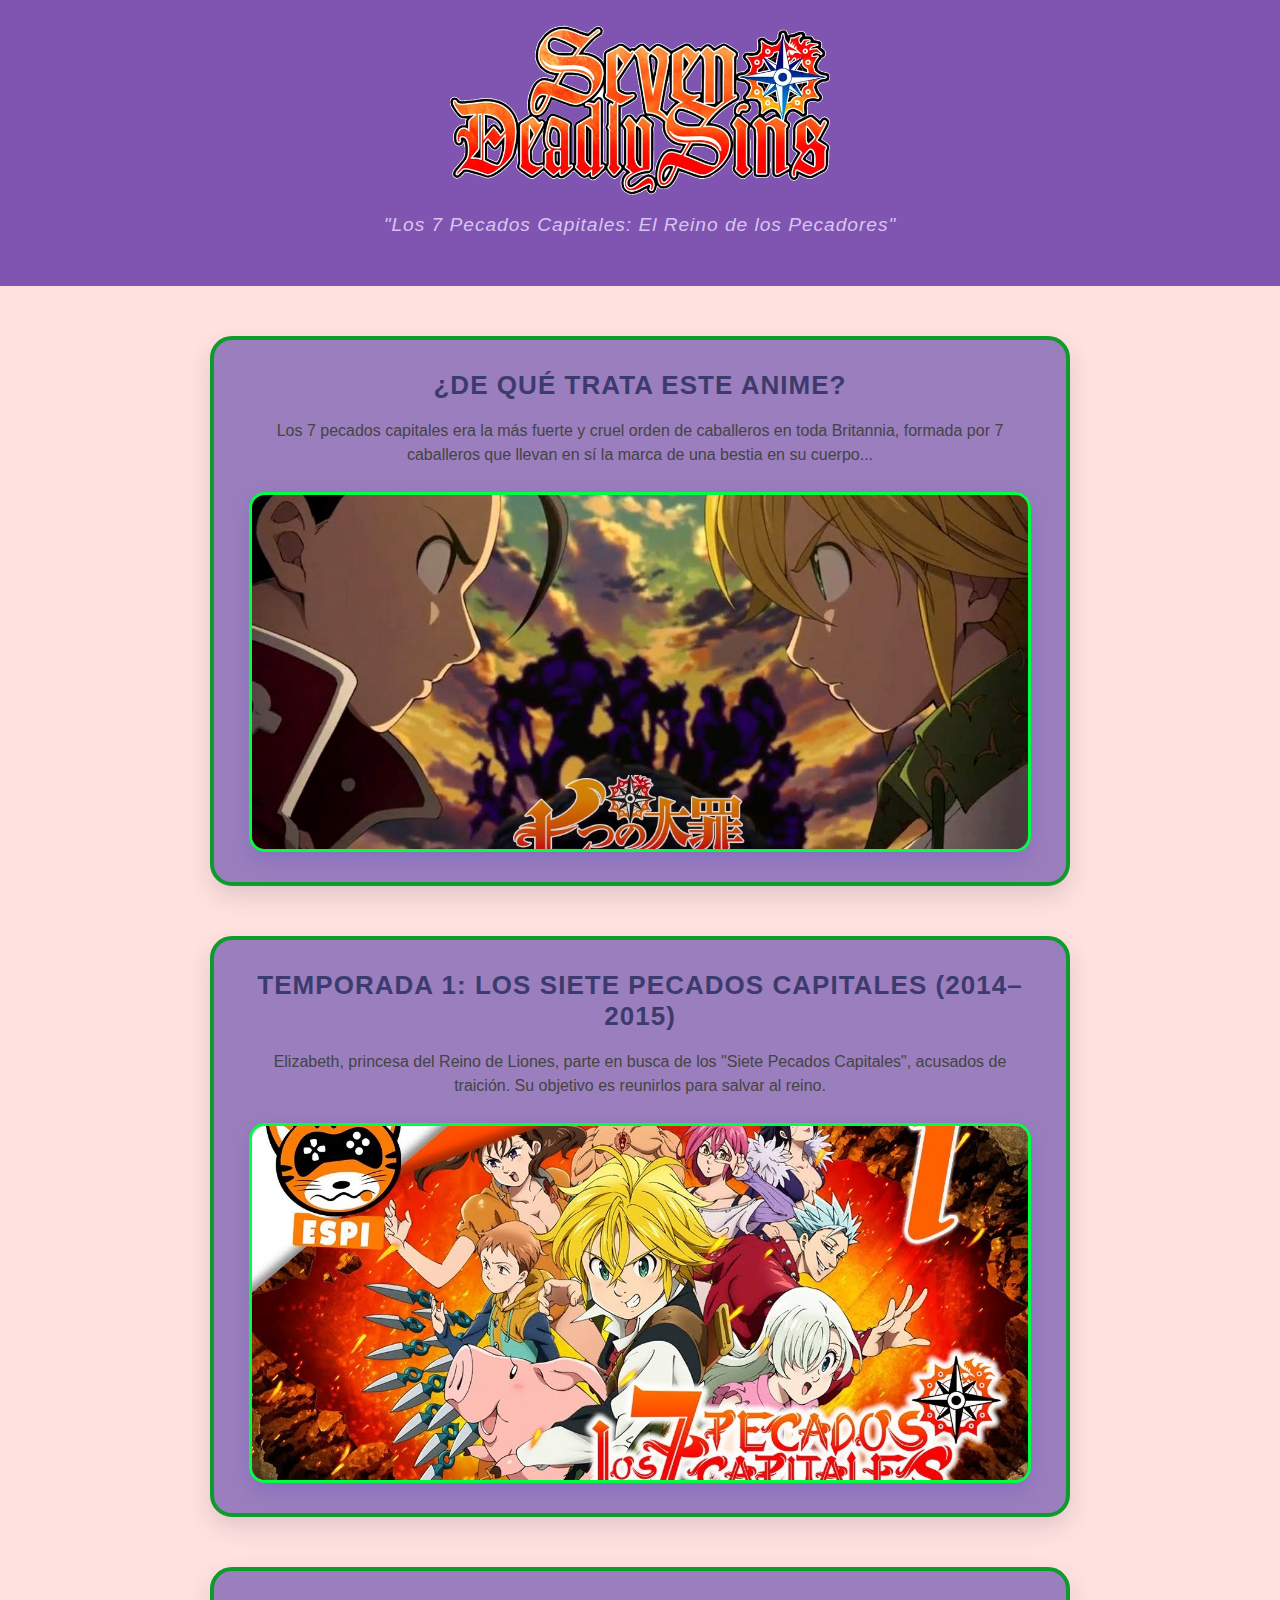
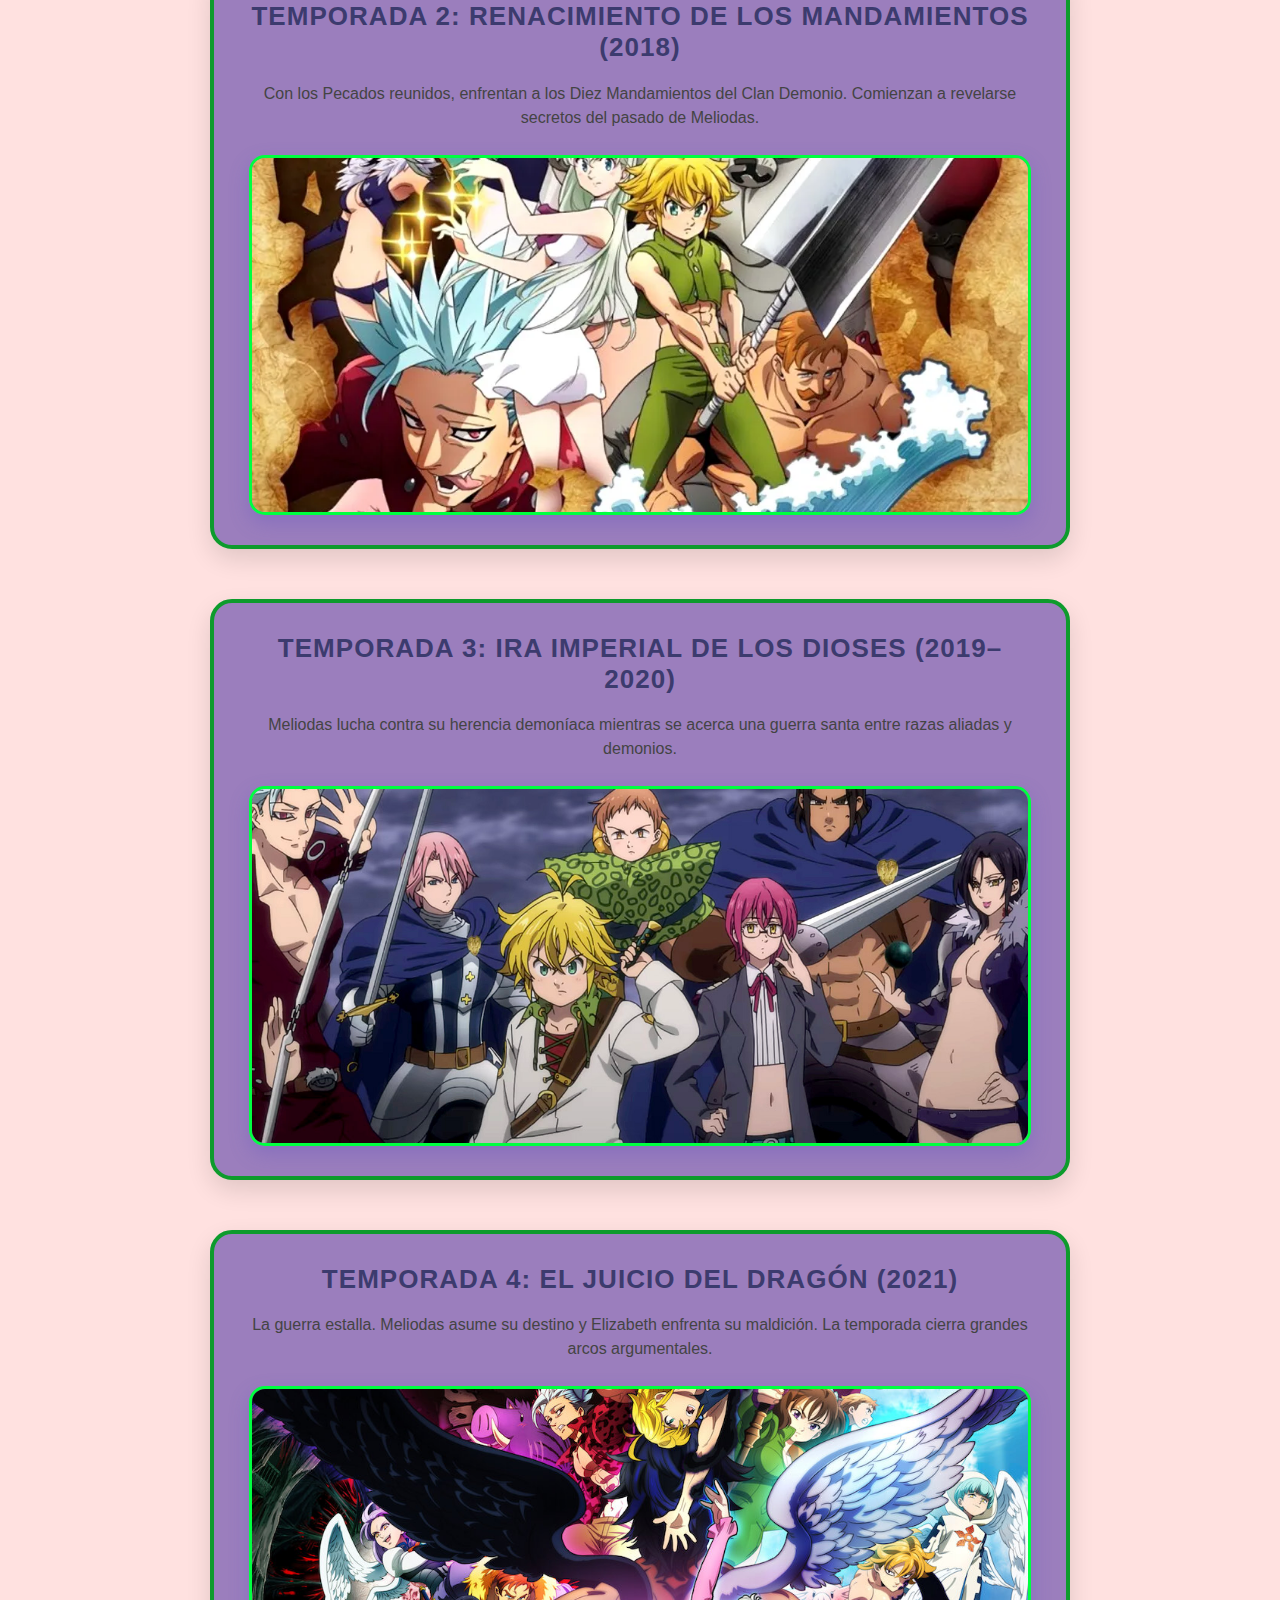
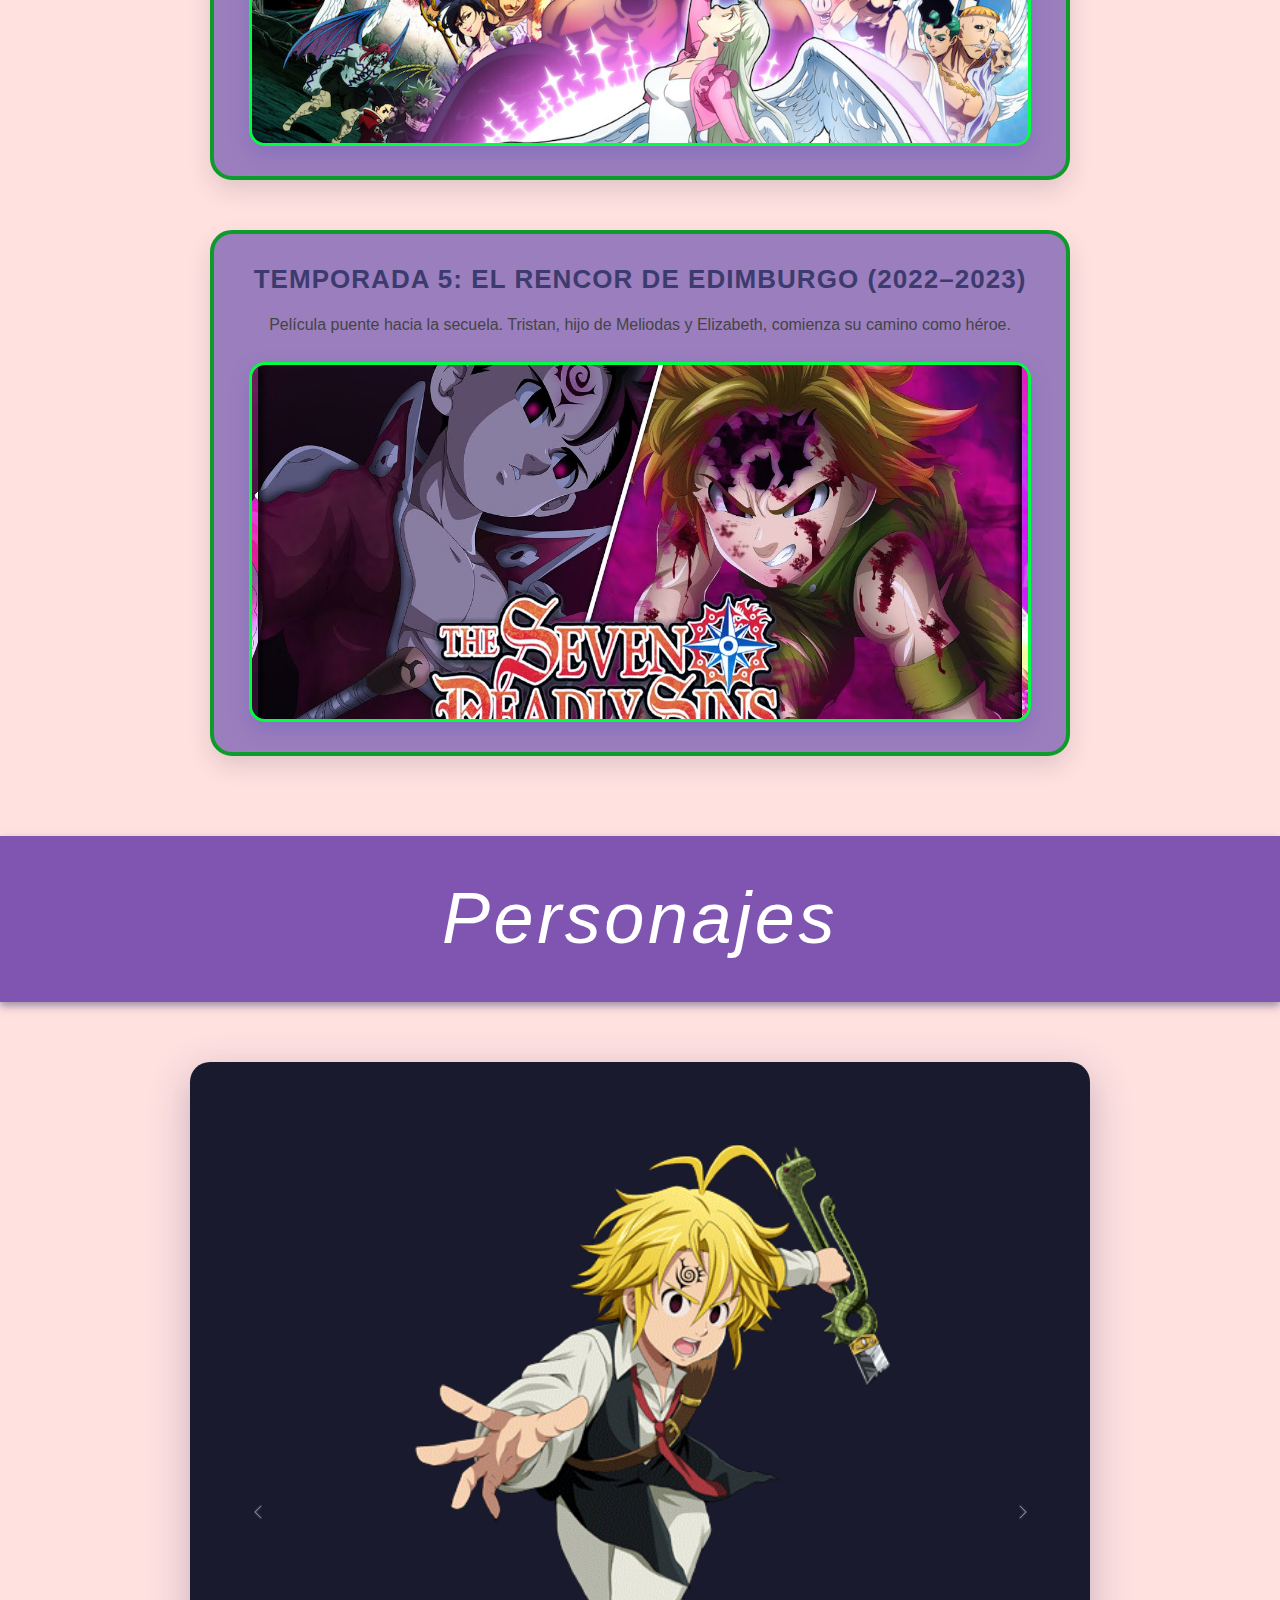
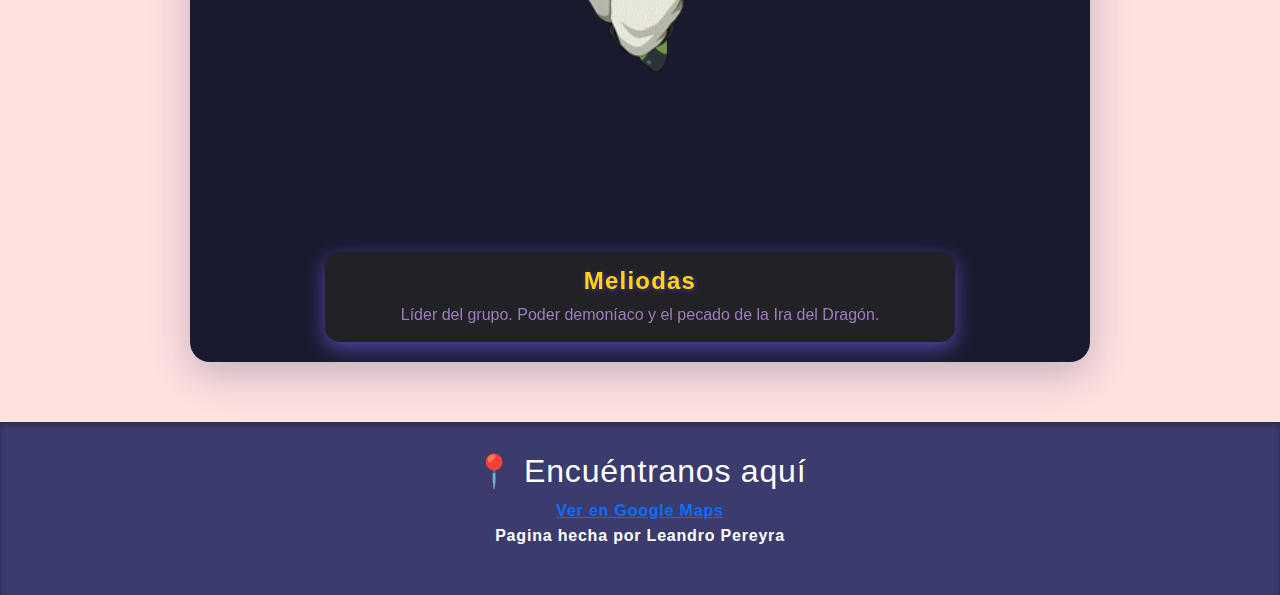
<file: index.html>
<!DOCTYPE html>
<html lang="es">
<head>
    <meta charset="UTF-8">
    <title>Los 7 Pecados Capitales</title>
    <meta name="viewport" content="width=device-width, initial-scale=1.0">
    <link href="https://cdn.jsdelivr.net/npm/bootstrap@5.3.6/dist/css/bootstrap.min.css" rel="stylesheet">
    <link rel="stylesheet" href="../css/style.css">
</head>
<body>
<header class="header">
    <img src="../img/logo.png" alt="Logo de 7 pecados capitales" class="header__logo">
    <p class="header__slogan">"Los 7 Pecados Capitales: El Reino de los Pecadores"</p>
    <nav class="header__nav">
    </nav>
</header>
<main class="main">
    <section class="arcos">
        <div class="arcos__item">
            <h2 class="arcos__titulo">¿De qué trata este anime?</h2>
            <p class="arcos__descripcion">Los 7 pecados capitales era la más fuerte y cruel orden de caballeros en toda Britannia, formada por 7 caballeros que llevan en sí la marca de una bestia en su cuerpo...</p>
            <img src="../img/titulo.jpg" alt="Resumen del anime">
        </div>

        <div class="arcos__item">
            <h2 class="arcos__titulo">Temporada 1: Los Siete Pecados Capitales (2014–2015)</h2>
            <p class="arcos__descripcion">Elizabeth, princesa del Reino de Liones, parte en busca de los "Siete Pecados Capitales", acusados de traición. Su objetivo es reunirlos para salvar al reino.</p>
            <img src="../img/maxresdefault.jpg" alt="Temporada 1">
        </div>

        <div class="arcos__item">
            <h2 class="arcos__titulo">Temporada 2: Renacimiento de los Mandamientos (2018)</h2>
            <p class="arcos__descripcion">Con los Pecados reunidos, enfrentan a los Diez Mandamientos del Clan Demonio. Comienzan a revelarse secretos del pasado de Meliodas.</p>
            <img src="../img/a2.webp" alt="Temporada 2">
        </div>

        <div class="arcos__item">
            <h2 class="arcos__titulo">Temporada 3: Ira Imperial de los Dioses (2019–2020)</h2>
            <p class="arcos__descripcion">Meliodas lucha contra su herencia demoníaca mientras se acerca una guerra santa entre razas aliadas y demonios.</p>
            <img src="../img/7-deadly-sins-temporada-3_vb3n.jpg" alt="Temporada 3">
        </div>

        <div class="arcos__item">
            <h2 class="arcos__titulo">Temporada 4: El Juicio del Dragón (2021)</h2>
            <p class="arcos__descripcion">La guerra estalla. Meliodas asume su destino y Elizabeth enfrenta su maldición. La temporada cierra grandes arcos argumentales.</p>
            <img src="../img/temp4.jpg" alt="Temporada 4">
        </div>

        <div class="arcos__item">
            <h2 class="arcos__titulo">Temporada 5: El Rencor de Edimburgo (2022–2023)</h2>
            <p class="arcos__descripcion">Película puente hacia la secuela. Tristan, hijo de Meliodas y Elizabeth, comienza su camino como héroe.</p>
            <img src="../img/5.jpg" alt="Temporada 5">
        </div>
    </section>
  </main>
<div class="personaje">
<p class="aaa">Personajes</p>
<div id="carouselExample" class="carousel slide" data-bs-ride="carousel">
    <div class="carousel-inner">
        <div class="carousel-item active">
            <img src="../img/melodiasss.png" class="d-block w-100" alt="Meliodas">
            <div class="carousel-caption d-none d-md-block">
                <h3>Meliodas</h3>
                <p>Líder del grupo. Poder demoníaco y el pecado de la Ira del Dragón.</p>
            </div>
        </div>

        <div class="carousel-item">
            <img src="../img/ban.webp" class="d-block w-100" alt="Ban">
            <div class="carousel-caption d-none d-md-block">
                <h3>Ban</h3>
                <p>El pecado de la Avaricia del Zorro. Es inmortal y extremadamente fuerte.</p>
            </div>
        </div>

        <div class="carousel-item">
            <img src="../img/11-removebg-preview copy 2.png" class="d-block w-100" alt="Diane">
            <div class="carousel-caption d-none d-md-block">
                <h3>Diane</h3>
                <p>Gigante, controla la tierra. Pecado de la Envidia de la Serpiente.</p>
            </div>
        </div>

        <div class="carousel-item">
            <img src="../img/escanor.webp" class="d-block w-100" alt="Escanor">
            <div class="carousel-caption d-none d-md-block">
                <h3>Escanor</h3>
                <p>Pecado del Orgullo del León. Más fuerte al mediodía.</p>
            </div>
        </div>

        <div class="carousel-item">
            <img src="../img/king.png" class="d-block w-100" alt="King">
            <div class="carousel-caption d-none d-md-block">
                <h3>King</h3>
                <p>Rey de las Hadas, controla Chastiefol. Pecado de la Pereza del Oso.</p>
            </div>
        </div>

        <div class="carousel-item">
            <img src="../img/gowther.webp" class="d-block w-100" alt="Gowther">
            <div class="carousel-caption d-none d-md-block">
                <h3>Gowther</h3>
                <p>Marioneta mágica, manipula mentes. Pecado de la Lujuria de la Cabra.</p>
            </div>
        </div>

        <div class="carousel-item">
            <img src="../img/1212.png" class="d-block w-100" alt="Merlin">
            <div class="carousel-caption d-none d-md-block">
                <h3>Merlin</h3>
                <p>Hechicera poderosa. Pecado de la Gula del Jabalí.</p>
            </div>
        </div>
    </div>
    <button class="carousel-control-prev" type="button" data-bs-target="#carouselExample" data-bs-slide="prev">
        <span class="carousel-control-prev-icon" aria-hidden="true"></span>
        <span class="visually-hidden">Anterior</span>
    </button>
    <button class="carousel-control-next" type="button" data-bs-target="#carouselExample" data-bs-slide="next">
        <span class="carousel-control-next-icon" aria-hidden="true"></span>
        <span class="visually-hidden">Siguiente</span>
    </button>
</div>
</div>
<footer class="footer">
  <div class="direccion">
    <h2>📍 Encuéntranos aquí</h2>
    <a href="https://maps.app.goo.gl/2bnCCnn5MJqXfEeA6" target="_blank">
      Ver en Google Maps
    </a>
  </div>
    <p>Pagina hecha por Leandro Pereyra</p>
</footer>
<script src="https://cdn.jsdelivr.net/npm/bootstrap@5.3.6/dist/js/bootstrap.bundle.min.js"></script>
</body>
</html>
</file>
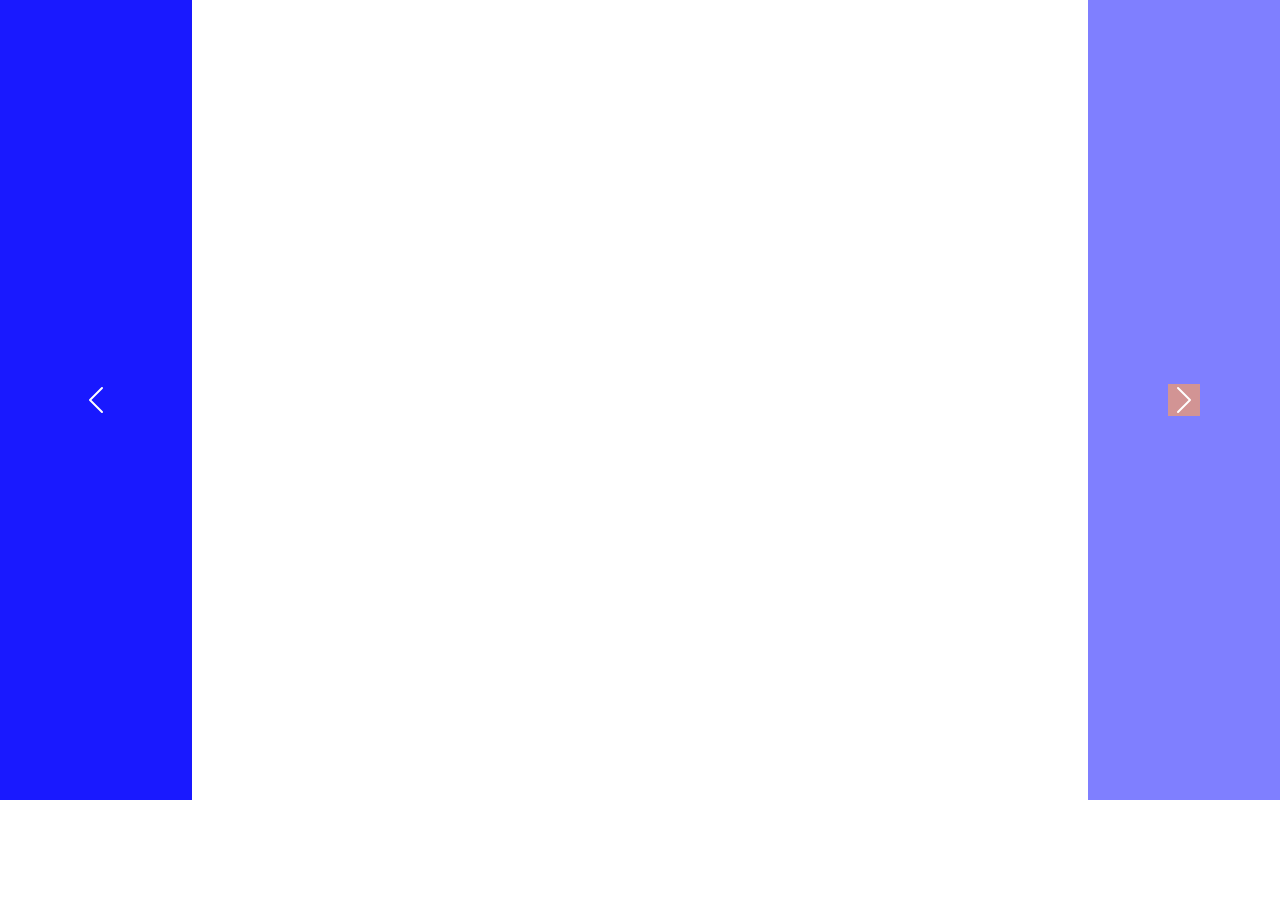
<file: pages/personajes.html>
<!DOCTYPE html>
<html lang="en">
<head>
    <link href="https://cdn.jsdelivr.net/npm/bootstrap@5.3.6/dist/css/bootstrap.min.css" rel="stylesheet">
    <meta charset="UTF-8">
    <meta name="viewport" content="width=device-width, initial-scale=1.0">
    <link rel="stylesheet" href="../css/style2.css">
    <title>Document</title>
</head>
<body>
  <div class="Intermedio">
    <div id="carouselExampleIndicators" class="carousel slide">
<div class="carousel-indicators">
<button type="button" data-bs-target="#carouselExampleIndicators" data-bs-slide-to="0" class="active" aria-current="true" aria-label="Slide 1"></button>
<button type="button" data-bs-target="#carouselExampleIndicators" data-bs-slide-to="1" aria-label="Slide 2"></button>
<button type="button" data-bs-target="#carouselExampleIndicators" data-bs-slide-to="2" aria-label="Slide 3"></button>
</div>
<div class="carousel-inner">
<div class="carousel-item active">
  <img src="../img/diane.jpg" class="d-block w-100" alt="...">
</div>
<div class="carousel-item">
  <img src="../img/escanor.webp" class="d-block w-100" alt="...">
</div>
<div class="carousel-item">
  <img src="../img/king2.jpg" class="d-block w-100" alt="...">
</div>
</div>
<button class="carousel-control-prev" type="button" data-bs-target="#carouselExampleIndicators" data-bs-slide="prev">
<span class="carousel-control-prev-icon" aria-hidden="true"></span>
<span class="visually-hidden">Previous</span>
</button>
<button class="carousel-control-next" type="button" data-bs-target="#carouselExampleIndicators" data-bs-slide="next">
<span class="carousel-control-next-icon" aria-hidden="true"></span>
<span class="visually-hidden">Next</span>
</button>
</body>

<!-- Bootstrap JS -->
<script src="https://cdn.jsdelivr.net/npm/bootstrap@5.3.6/dist/js/bootstrap.bundle.min.js"></script>

</html>
</file>
<file: css/style.css>
body {
    font-family: 'Segoe UI', Tahoma, Geneva, Verdana, sans-serif;
    margin: 0;
    color: #222;
    line-height: 1.6;
    min-height: 100vh;
    display: flex;
    flex-direction: column;
}

.header {
    background-color: #7F55B1;
    color: #fff;
    padding: 25px 20px;
    text-align: center;
    box-shadow: 0 4px 8px rgba(60, 59, 110, 0.5);
}

.header__logo {
    width: 380px;
    height: auto;
    margin: 0 auto 15px;
    display: block;
    transition: transform 0.3s ease;
    cursor: pointer;
}
.header__logo:hover {
    transform: scale(1.1) rotate(5deg);
}

.header__slogan {
    font-style: italic;
    font-size: 1.2rem;
    margin-top: 5px;
    color: #d9c4f0;
    letter-spacing: 0.05em;
}

.header__nav {
    margin-top: 20px;
}

.header__nav-item {
    background-color: #5a4ebf;
    border-radius: 12px;
    padding: 12px 28px;
    box-shadow: 0 3px 7px rgba(90, 78, 191, 0.5);
    transition: background-color 0.3s ease, box-shadow 0.3s ease;
}
.header__nav-item:hover {
    background-color: #7b70ff;
    box-shadow: 0 5px 15px rgba(123, 112, 255, 0.7);
}
.header__nav-link {
    color: #9B7EBD;
    text-decoration: none;
    font-weight: 600;
    font-size: 1.1rem;
    transition: color 0.3s ease;
}
.header__nav-link:hover {
    color: #ffeb3b;
}

.main {
    flex: 1;
    padding: 50px 15px 80px;
    background: #FFE1E0;
    display: flex;
    justify-content: center;
}

.arcos {
    display: flex;
    flex-direction: column;
    gap: 50px;
    max-width: 900px;
    width: 100%;
    padding: 0 20px;
}

.arcos__item {
    background-color: #9B7EBD;
    border: 4px solid #0d9b2c;
    border-radius: 22px;
    box-shadow: 0 10px 25px rgba(0, 0, 0, 0.12);
    padding: 30px 35px;
    text-align: center;
    transition: transform 0.35s ease, box-shadow 0.35s ease;
}
.arcos__item:hover {
    transform: translateY(-8px);
    box-shadow: 0 18px 40px rgba(60, 59, 110, 0.35);
}

.arcos__titulo {
    font-size: 26px;
    margin-bottom: 18px;
    color: #3c3b6e;
    font-weight: 700;
    letter-spacing: 0.04em;
    text-transform: uppercase;
}

.arcos__descripcion {
    font-size: 1rem;
    margin-bottom: 25px;
    color: #444;
    line-height: 1.5;
    font-weight: 500;
}

.arcos img {
    width: 100%;
    max-height: 360px;
    object-fit: cover;
    border-radius: 16px;
    border: 3px solid #00ff40;
    box-shadow: 0 8px 20px rgba(90, 78, 191, 0.3);
    transition: transform 0.35s ease;
    cursor: pointer;
}
.arcos img:hover {
    transform: scale(1.05) rotate(1.5deg);
}


#carouselExample {
    max-width: 900px;
    margin: 60px auto 60px;
    border-radius: 20px;
    overflow: hidden;
    box-shadow: 0 12px 40px rgba(60, 59, 110, 0.3);
    background-color: #1a1a2e;
}

.carousel-inner {
    max-height: 1200px;
    max-width: 1200px;
    
}

.carousel-item {
    position: static !important;
    height: 900px;
    width: 700px;

  }
  

.carousel-item img {
    max-height: 800px;
    width: auto;
    object-fit: contain;
    border-radius: 12px;
    margin-left: 120px;
    margin-bottom: 15px;
    transition: transform 0.3s ease;
    cursor: pointer;
}
.carousel-item img:hover {
    transform: scale(1.08) rotate(-2deg);
}

.carousel-caption {
    background: rgba(36, 36, 37, 0.85);
    padding: 15px 25px;
    border-radius: 15px;
    box-shadow: 0 6px 20px rgba(90, 78, 191, 0.9);
}

.carousel-caption h3 {
    font-size: 24px;
    font-weight: 700;
    margin-bottom: 8px;
    color: #ffd700;
    letter-spacing: 0.05em;
    text-shadow: 1px 1px 5px #5533aa;
}

.carousel-caption p {
    font-size: 1rem;
    font-weight: 500;
    color: #9B7EBD;
    max-width: 680px;
    margin: 0 auto;
    line-height: 1.4;
}

.carousel-control-prev-icon,
.carousel-control-next-icon {
    filter: drop-shadow(0 0 1px #9B7EBD);
    background-size: 50%, 50%;
    border-radius: 50%;
}


.footer {
    text-align: center;
    padding: 30px 15px;
    background-color: #3c3b6e;
    color: white;
    font-weight: 600;
    letter-spacing: 0.05em;
    box-shadow: inset 0 3px 5px rgba(0,0,0,0.3);
}


.aaa {
    font-style:italic;
    font-size: 4.5rem;
    letter-spacing: 0.05em;
    text-align: center;
    box-shadow: 4px 4px 4px #5a4ebf;
    background-color: #7F55B1;
    color: #fff;
    padding: 25px 20px;
    text-align: center;
    box-shadow: 0 4px 8px rgba(60, 59, 110, 0.5);
}
.personaje{
    background-color: #FFE1E0;
}
</file>
<file: css/style2.css>
.carousel-inner img{
    padding: 700px;
    margin-top: -600px;
}
.carousel-control-prev{
background-color: blue;
margin-bottom:auto
}
.carousel-control-next{
    margin-bottom:auto;
background-color: blue;
}
.carousel-control-next-icon{
background-color: brown;
}
</file>
